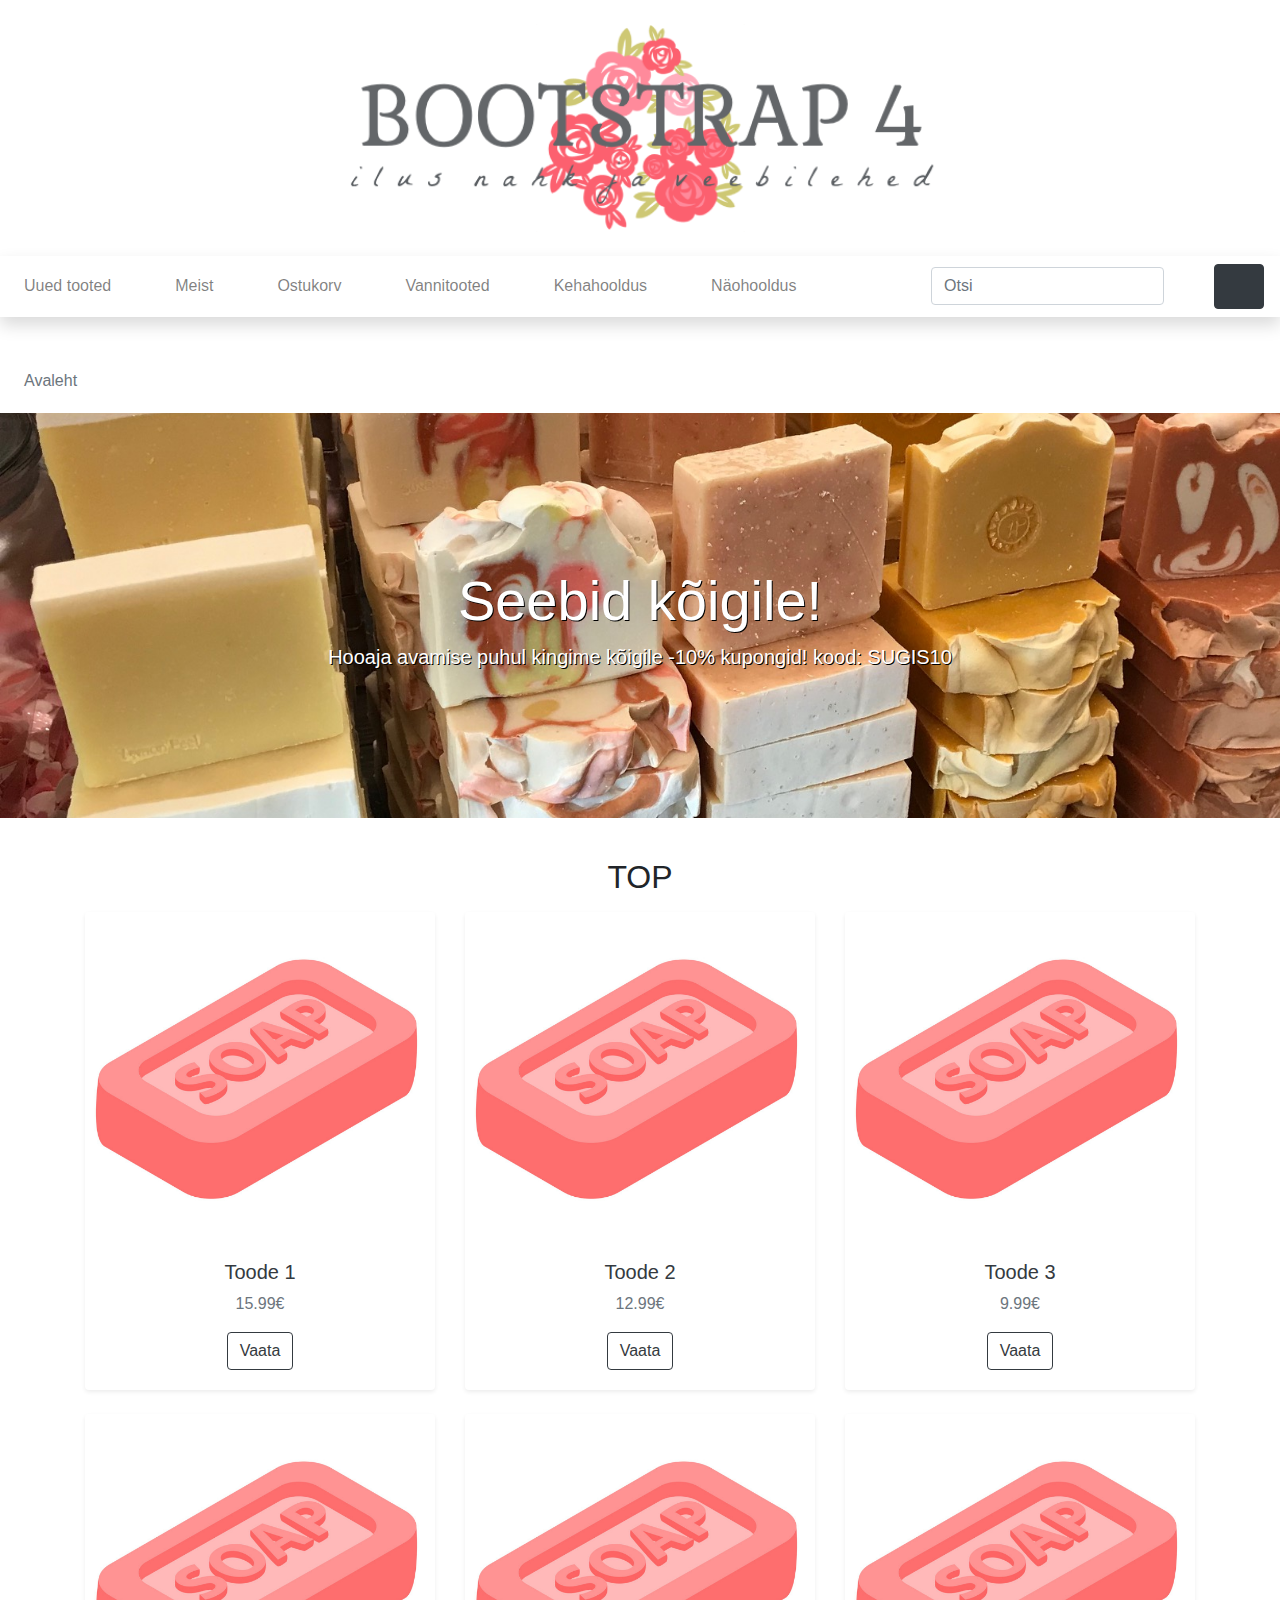
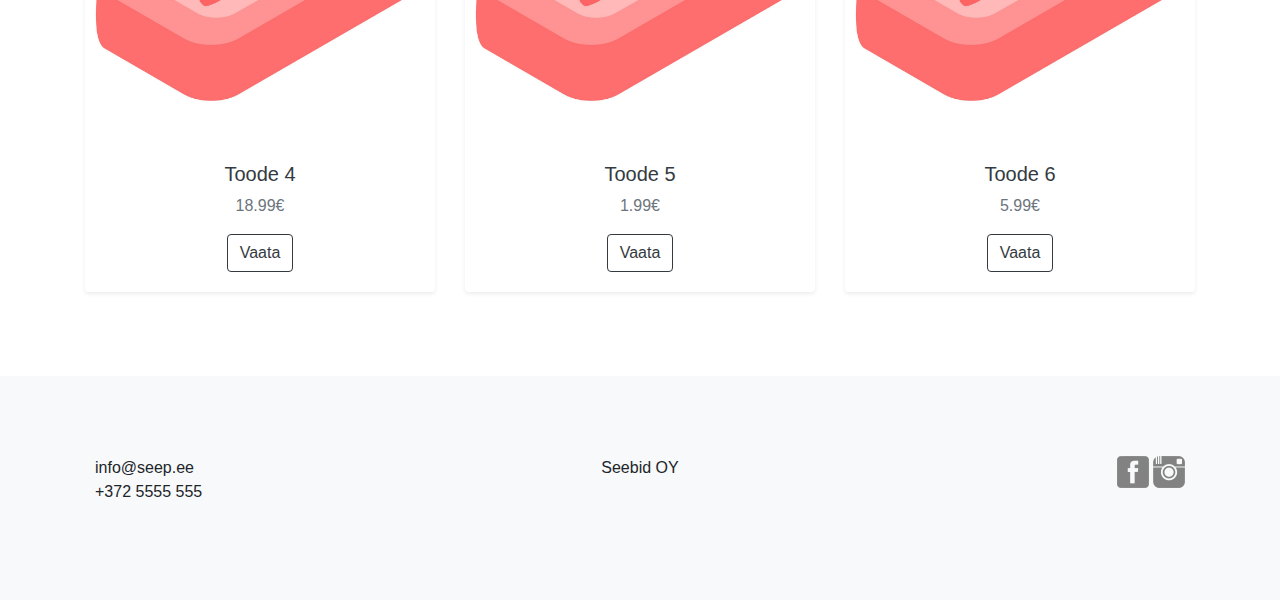
<file: index.html>
<!doctype html>
<html lang="ee">
    <head>
        <meta charset="utf-8">
        <meta http-equiv="X-UA-Compatible" content="IE=edge">
        <meta name="viewport" content="width=device-width, initial-scale=1, shrink-to-fit=no">
        <meta name="description" content=""> 
        <meta name="author" content="">
        <title>Avaleht</title>
        <!-- Bootstrap CSS -->
        <link rel="stylesheet" href="https://stackpath.bootstrapcdn.com/bootstrap/4.3.1/css/bootstrap.min.css" integrity="sha384-ggOyR0iXCbMQv3Xipma34MD+dH/1fQ784/j6cY/iJTQUOhcWr7x9JvoRxT2MZw1T" crossorigin="anonymous"> 
        <!-- minu CSS -->
        <link rel="stylesheet" href="custom.css">
    </head>
    <body>
        <!-- päis --->
        <header class="py-2">
            <div class="container-fluid">
                <div class="row">
                    <div class="col-lg-12 my-3 text-center"><a href="index.html"><img src="logo2.png" width="50%"></a></div>              
                </div>          
            </div>
        </header>
        <!-- navigatsioon -->
        <nav class="navbar navbar-expand-lg navbar-light bg-white shadow">
            <button class="navbar-toggler" type="button" data-toggle="collapse" data-target="#navbarNavDropdown" aria-controls="navbarNavDropdown" aria-expanded="false" aria-label="Toggle navigation">
                <span class="navbar-toggler-icon"></span>
            </button>
            <div class="collapse navbar-collapse" id="navbarNavDropdown">
                <ul class="navbar-nav mr-auto">
                    <li class="nav-item"><a class="nav-link" href="#">Uued tooted</a></li>
                    <li class="nav-item"><a class="nav-link" href="about.html">Meist</a></li>
                    <li class="nav-item"><a class="nav-link" href="cart.html">Ostukorv</a></li>
                    <li class="nav-item dropdown">
                        <a class="nav-link" href="#" id="navbarDropdownMenuLink" data-toggle="dropdown" aria-haspopup="true" aria-expanded="false">Vannitooted</a> 
                        <div class="dropdown-menu" aria-labelledby="navbarDropdownMenuLink"> 
                            <a class="dropdown-item" href="#">Vannisoolad</a> 
                            <a class="dropdown-item" href="#">Vannipiimad</a> 
                            <a class="dropdown-item" href="#">Vannipommid</a>
                            <a class="dropdown-item" href="list.html">Seebid ja du&scaron;igeelid</a>
                        </div> 
                    </li> 
                    <li class="nav-item dropdown"> 
                        <a class="nav-link" href="#" id="navbarDropdownMenuLink" data-toggle="dropdown" aria-haspopup="true" aria-expanded="false">Kehahooldus</a> 
                        <div class="dropdown-menu" aria-labelledby="navbarDropdownMenuLink"> 
                            <a class="dropdown-item" href="#">Kehakreemid</a> 
                            <a class="dropdown-item" href="#">Keha&otilde;lid</a> 
                            <a class="dropdown-item" href="#">Kehakoorijad</a> 
                            <a class="dropdown-item" href="#">Deodorandid</a> 
                            <a class="dropdown-item" href="#">K&auml;te ja jalgade hooldus</a>  
                        </div> 
                    </li> 
                    <li class="nav-item dropdown"> 
                        <a class="nav-link" href="#" id="navbarDropdownMenuLink" data-toggle="dropdown" aria-haspopup="true" aria-expanded="false">N&auml;ohooldus</a> 
                        <div class="dropdown-menu" aria-labelledby="navbarDropdownMenuLink"> 
                            <a class="dropdown-item" href="#">Puhastus ja toniseerimine</a> 
                            <a class="dropdown-item" href="#">Niisutus ja toitmine</a> 
                            <a class="dropdown-item" href="#">Koorijad ja maskid</a> 
                        </div> 
                    </li> 
                </ul>
                <!-- search -->
                <form class="form-inline my-2 my-lg-0">
                    <input class="form-control mr-sm-2" type="search" placeholder="Otsi" aria-label="Search">
                    <button class="btn btn-outline-white my-2 my-sm-0" type="submit"><svg class="lnr lnr-magnifier"><use xlink:href="#lnr-magnifier"></use></svg></button>
                </form>
            </div>
            <!-- cart -->
            <!--
            <svg class="lnr mt-auto mr-3 my-3 lnr-cart"><use xlink:href="#lnr-cart"></use></svg>
            -->
            <button class="btn btn-dark my-2 my-sm-0" type="submit"><svg class="lnr lnr-cart"><use xlink:href="#lnr-cart"></use></svg></button>
        </nav> 
        <!-- breadcrumb -->
        <section>
            <nav aria-label="breadcrumb">
                <ol class="breadcrumb bg-white my-2 ml-2">
                    <!-- это иконка с домиком, но у меня не получилось её выровнять нормально
                    <li class="breadcrumb-item active" aria-current="page"><button class="btn btn-link btn-lg my-2 my-sm-0" type="submit"><svg class="lnr lnr-home"><use xlink:href="#lnr-home"></use></svg></button></li>
                    -->
                    <li class="breadcrumb-item active" aria-current="page">Avaleht</li>
                </ol>
            </nav>  
        </section>
        <!-- jumbotron --->
        <div class="jumbotron jumbotron-fluid" style="background-image: url('seep.jpg');">
            <div class="container">
                <h1 class="display-4">Seebid kõigile!</h1>
                <p class="lead">Hooaja avamise puhul kingime kõigile <b>-10%</b> kupongid! kood: <b>SUGIS10</b></p>
            </div>
        </div>
        <!-- tooted --->
        <section>
            <div class="container">
                <h2 class="h mb-3">TOP</h2>
                <div class="row"> 
                    <div class="col-md-4 mb-4"> 
                        <div class="card shadow-sm border-0 h-100 text-center"><a href="#"><img src="soap.png" alt="" class="card-img-top"></a> 
                            <div class="card-body"> 
                                <h5> <a href="#" class="text-dark">Toode 1</a></h5>
                                <p class="text-muted card-text"> 15.99&#8364;</p> 
                                <a role="button" href="#" class="btn btn-outline-dark">Vaata</a>
                            </div> 
                        </div> 
                    </div> 
                    <div class="col-md-4 mb-4"> 
                        <div class="card shadow-sm border-0 h-100 text-center"><a href="#"><img src="soap.png" alt="" class="card-img-top"></a> 
                            <div class="card-body"> 
                                <h5> <a href="#" class="text-dark">Toode 2</a></h5>
                                <p class="text-muted card-text"> 12.99&#8364;</p> 
                                <a role="button" href="#" class="btn btn-outline-dark">Vaata</a>
                            </div> 
                        </div> 
                    </div> 
                    <div class="col-md-4 mb-4"> 
                        <div class="card shadow-sm border-0 h-100 text-center"><a href="#"><img src="soap.png" alt="" class="card-img-top"></a> 
                            <div class="card-body"> 
                                <h5> <a href="#" class="text-dark">Toode 3</a></h5>
                                <p class="text-muted card-text"> 9.99&#8364;</p> 
                                <a role="button" href="#" class="btn btn-outline-dark">Vaata</a>
                            </div> 
                        </div> 
                    </div> 
                    <div class="col-md-4 mb-4"> 
                        <div class="card shadow-sm border-0 h-100 text-center"><a href="#"><img src="soap.png" alt="" class="card-img-top"></a> 
                            <div class="card-body"> 
                                <h5> <a href="#" class="text-dark">Toode 4</a></h5>
                                <p class="text-muted card-text"> 18.99&#8364;</p> 
                                <a role="button" href="#" class="btn btn-outline-dark">Vaata</a>
                            </div> 
                        </div> 
                    </div> 
                    <div class="col-md-4 mb-4"> 
                        <div class="card shadow-sm border-0 h-100 text-center"><a href="#"><img src="soap.png" alt="" class="card-img-top"></a> 
                            <div class="card-body"> 
                                <h5> <a href="#" class="text-dark">Toode 5</a></h5>
                                <p class="text-muted card-text"> 1.99&#8364;</p> 
                                <a role="button" href="#" class="btn btn-outline-dark">Vaata</a>
                            </div> 
                        </div> 
                    </div>
                    <div class="col-md-4 mb-4"> 
                        <div class="card shadow-sm border-0 h-100 text-center"><a href="#"><img src="soap.png" alt="" class="card-img-top"></a> 
                            <div class="card-body"> 
                                <h5> <a href="#" class="text-dark">Toode 6</a></h5>
                                <p class="text-muted card-text"> 5.99&#8364;</p> 
                                <a role="button" href="#" class="btn btn-outline-dark">Vaata</a>
                            </div> 
                        </div> 
                    </div> 
                </div>
            </div>
        </section>   
        <!-- jalus --->
        <footer class="bg-light">
            <div class="container-fluid">
                <div class="row">
                    <div class="col-lg-4"><p>info@seep.ee<br>+372 5555 555</p></div>
                    <div class="col-lg-4 text-center"><p>Seebid OY</p></div>
                    <div class="col-lg-4 text-right">
                        <a href="#"><img src="fb.png"></a>
                        <a href="#"><img src="ig.png"></a>
                    </div>
                </div>
            </div>
        </footer>       
        <!-- jQuery, Popper.js, Bootstrap JS -->
        <script src="https://code.jquery.com/jquery-3.3.1.slim.min.js" integrity="sha384-q8i/X+965DzO0rT7abK41JStQIAqVgRVzpbzo5smXKp4YfRvH+8abtTE1Pi6jizo" crossorigin="anonymous"></script>
        <script src="https://cdnjs.cloudflare.com/ajax/libs/popper.js/1.14.7/umd/popper.min.js" integrity="sha384-UO2eT0CpHqdSJQ6hJty5KVphtPhzWj9WO1clHTMGa3JDZwrnQq4sF86dIHNDz0W1" crossorigin="anonymous"></script>
        <script src="https://stackpath.bootstrapcdn.com/bootstrap/4.3.1/js/bootstrap.min.js" integrity="sha384-JjSmVgyd0p3pXB1rRibZUAYoIIy6OrQ6VrjIEaFf/nJGzIxFDsf4x0xIM+B07jRM" crossorigin="anonymous"></script>
        <script src="https://cdn.linearicons.com/free/1.0.0/svgembedder.min.js"></script>
  </body>
</html>
</file>
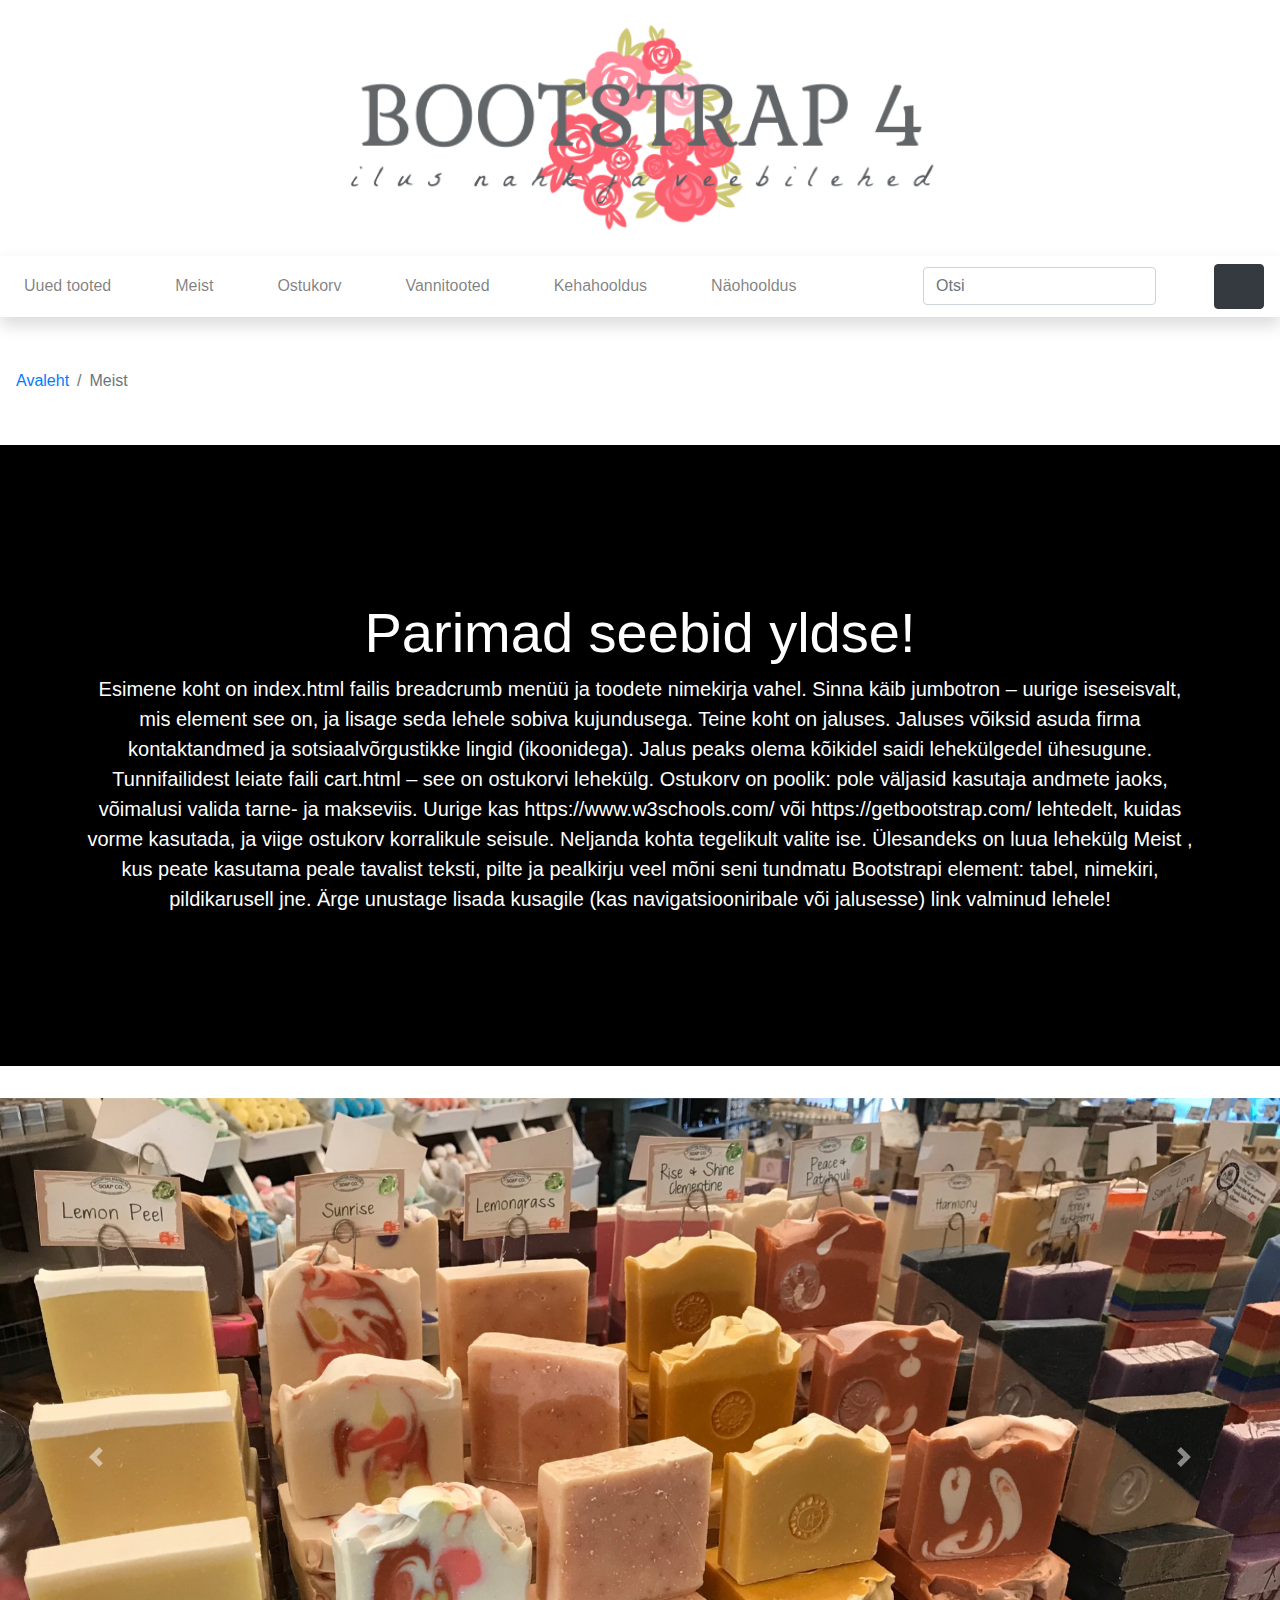
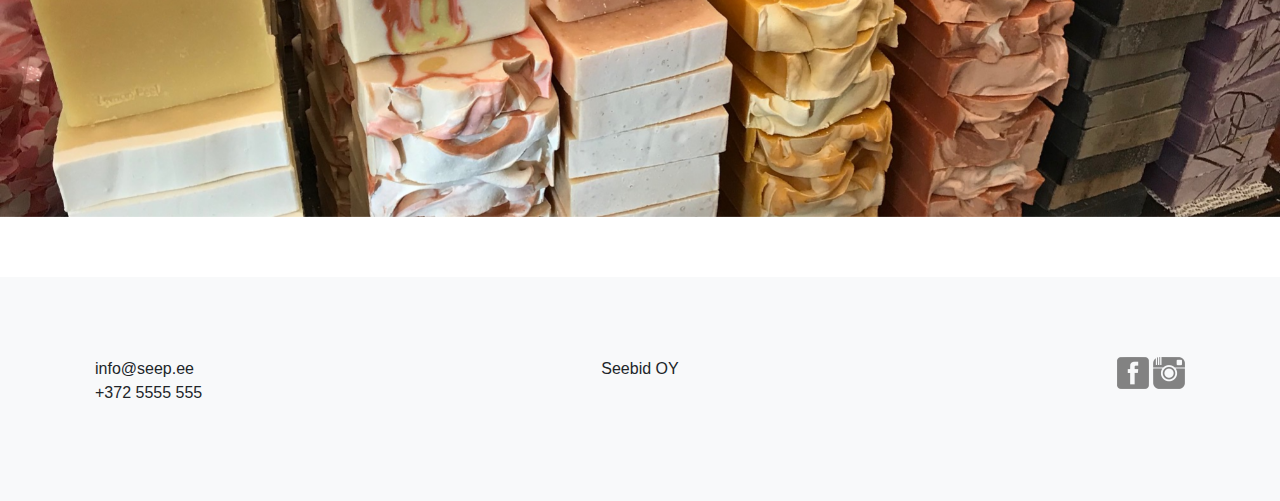
<file: about.html>
<!doctype html>
<html lang="ee">
    <head>
        <meta charset="utf-8">
        <meta http-equiv="X-UA-Compatible" content="IE=edge">
        <meta name="viewport" content="width=device-width, initial-scale=1, shrink-to-fit=no">
        <meta name="description" content=""> 
        <meta name="author" content="">
        <title>Meist</title>
        <!-- Bootstrap CSS -->
        <link rel="stylesheet" href="https://stackpath.bootstrapcdn.com/bootstrap/4.3.1/css/bootstrap.min.css" integrity="sha384-ggOyR0iXCbMQv3Xipma34MD+dH/1fQ784/j6cY/iJTQUOhcWr7x9JvoRxT2MZw1T" crossorigin="anonymous"> 
        <!-- minu CSS -->
        <link rel="stylesheet" href="custom.css">
    </head>
    <body>
        <!-- päis -->
        <header class="py-2">
            <div class="container-fluid">
                <div class="row">
                    <div class="col-lg-12 my-3 text-center"><img src="logo2.png" width="50%"></div>              
                </div>          
            </div>
        </header>
        <!-- navigatsioon -->
        <nav class="navbar navbar-expand-lg navbar-light bg-white shadow">
            <button class="navbar-toggler" type="button" data-toggle="collapse" data-target="#navbarNavDropdown" aria-controls="navbarNavDropdown" aria-expanded="false" aria-label="Toggle navigation">
                <span class="navbar-toggler-icon"></span>
            </button>
            <div class="collapse navbar-collapse" id="navbarNavDropdown">
                <ul class="navbar-nav mr-auto">
                    <li class="nav-item"><a class="nav-link" href="#">Uued tooted</a></li>
                    <li class="nav-item"><a class="nav-link" href="about.html">Meist</a></li>
                    <li class="nav-item"><a class="nav-link" href="cart.html">Ostukorv</a></li>
                    <li class="nav-item dropdown">
                        <a class="nav-link" href="#" id="navbarDropdownMenuLink" data-toggle="dropdown" aria-haspopup="true" aria-expanded="false">Vannitooted</a> 
                        <div class="dropdown-menu" aria-labelledby="navbarDropdownMenuLink"> 
                            <a class="dropdown-item" href="#">Vannisoolad</a> 
                            <a class="dropdown-item" href="#">Vannipiimad</a> 
                            <a class="dropdown-item" href="#">Vannipommid</a>
                            <a class="dropdown-item" href="list.html">Seebid ja du&scaron;igeelid</a>
                        </div> 
                    </li> 
                    <li class="nav-item dropdown"> 
                        <a class="nav-link" href="#" id="navbarDropdownMenuLink" data-toggle="dropdown" aria-haspopup="true" aria-expanded="false">Kehahooldus</a> 
                        <div class="dropdown-menu" aria-labelledby="navbarDropdownMenuLink"> 
                            <a class="dropdown-item" href="#">Kehakreemid</a> 
                            <a class="dropdown-item" href="#">Keha&otilde;lid</a> 
                            <a class="dropdown-item" href="#">Kehakoorijad</a> 
                            <a class="dropdown-item" href="#">Deodorandid</a> 
                            <a class="dropdown-item" href="#">K&auml;te ja jalgade hooldus</a>  
                        </div> 
                    </li> 
                    <li class="nav-item dropdown"> 
                        <a class="nav-link" href="#" id="navbarDropdownMenuLink" data-toggle="dropdown" aria-haspopup="true" aria-expanded="false">N&auml;ohooldus</a> 
                        <div class="dropdown-menu" aria-labelledby="navbarDropdownMenuLink"> 
                            <a class="dropdown-item" href="#">Puhastus ja toniseerimine</a> 
                            <a class="dropdown-item" href="#">Niisutus ja toitmine</a> 
                            <a class="dropdown-item" href="#">Koorijad ja maskid</a> 
                        </div> 
                    </li> 
                </ul>
                <!-- search -->
                <form class="form-inline m-2 my-lg-0">
                    <input class="form-control mr-sm-2" type="search" placeholder="Otsi" aria-label="Search">
                    <button class="btn btn-outline-white my-2 my-sm-0" type="submit"><svg class="lnr lnr-magnifier"><use xlink:href="#lnr-magnifier"></use></svg></button>
                </form>
            </div>
            <!-- cart -->
            <a href="cart.html"><button class="btn btn-dark my-2 my-sm-0" type="submit"><svg class="lnr lnr-cart"><use xlink:href="#lnr-cart"></use></svg></button></a>
        </nav> 
        <section>
            <!-- breadcrumb -->
            <nav aria-label="breadcrumb" >
                <ol class="breadcrumb bg-white my-2">
                    <li class="breadcrumb-item"><a href="index.html">Avaleht</a></li>
                    <li class="breadcrumb-item active">Meist</li>
                </ol>
            </nav>
        </section>
        <!-- meist -->
        <section>
            <div class="jumbotron jumbotron-fluid">
                <div class="container">
                    <h1 class="display-4">Parimad seebid yldse!</h1>
                    <p class="lead">Esimene koht on index.html failis breadcrumb menüü ja toodete nimekirja vahel. Sinna käib jumbotron – uurige iseseisvalt, mis element see on, ja lisage seda lehele sobiva kujundusega.
Teine koht on jaluses. Jaluses võiksid asuda firma kontaktandmed ja sotsiaalvõrgustikke lingid (ikoonidega). Jalus peaks olema kõikidel saidi lehekülgedel ühesugune.
Tunnifailidest leiate faili cart.html – see on ostukorvi lehekülg. Ostukorv on poolik: pole väljasid kasutaja andmete jaoks, võimalusi valida tarne- ja makseviis. Uurige kas https://www.w3schools.com/ või https://getbootstrap.com/ lehtedelt, kuidas vorme kasutada, ja viige ostukorv korralikule seisule.
Neljanda kohta tegelikult valite ise. Ülesandeks on luua lehekülg Meist , kus peate kasutama peale tavalist teksti, pilte ja pealkirju veel mõni seni tundmatu Bootstrapi element: tabel, nimekiri, pildikarusell jne. Ärge unustage lisada kusagile (kas navigatsiooniribale või jalusesse) link valminud lehele! </p><br><br><br>
                </div>
            </div>
            <div id="carouselExampleControls" class="carousel slide" data-ride="carousel">
                <div class="carousel-inner">
                    <div class="carousel-item active">
                        <img class="d-block w-100" src="seep.jpg" alt="First slide">
                    </div>
                    <div class="carousel-item">
                        <img class="d-block w-100" src="seep2.jpg" alt="Second slide">
                    </div>
                </div>
                <a class="carousel-control-prev" href="#carouselExampleControls" role="button" data-slide="prev">
                    <span class="carousel-control-prev-icon" aria-hidden="true"></span>
                    <span class="sr-only">Previous</span>
                </a>
                <a class="carousel-control-next" href="#carouselExampleControls" role="button" data-slide="next">
                    <span class="carousel-control-next-icon" aria-hidden="true"></span>
                    <span class="sr-only">Next</span>
                </a>
            </div>
        </section>
        <!-- jalus -->
        <footer class="bg-light">
            <div class="container-fluid">
                <div class="row">
                    <div class="col-lg-4"><p>info@seep.ee<br>+372 5555 555</p></div>
                    <div class="col-lg-4 text-center"><p>Seebid OY</p></div>
                    <div class="col-lg-4 text-right">
                        <a href="#"><img src="fb.png"></a>
                        <a href="#"><img src="ig.png"></a>
                    </div>
                </div>
            </div>
        </footer>     
        <!-- jQuery, Popper.js, Bootstrap JS -->
        <script src="https://code.jquery.com/jquery-3.3.1.slim.min.js" integrity="sha384-q8i/X+965DzO0rT7abK41JStQIAqVgRVzpbzo5smXKp4YfRvH+8abtTE1Pi6jizo" crossorigin="anonymous"></script>
        <script src="https://cdnjs.cloudflare.com/ajax/libs/popper.js/1.14.7/umd/popper.min.js" integrity="sha384-UO2eT0CpHqdSJQ6hJty5KVphtPhzWj9WO1clHTMGa3JDZwrnQq4sF86dIHNDz0W1" crossorigin="anonymous"></script>
        <script src="https://stackpath.bootstrapcdn.com/bootstrap/4.3.1/js/bootstrap.min.js" integrity="sha384-JjSmVgyd0p3pXB1rRibZUAYoIIy6OrQ6VrjIEaFf/nJGzIxFDsf4x0xIM+B07jRM" crossorigin="anonymous"></script>
        <script src="https://cdn.linearicons.com/free/1.0.0/svgembedder.min.js"></script>
    </body>
</html>
</file>
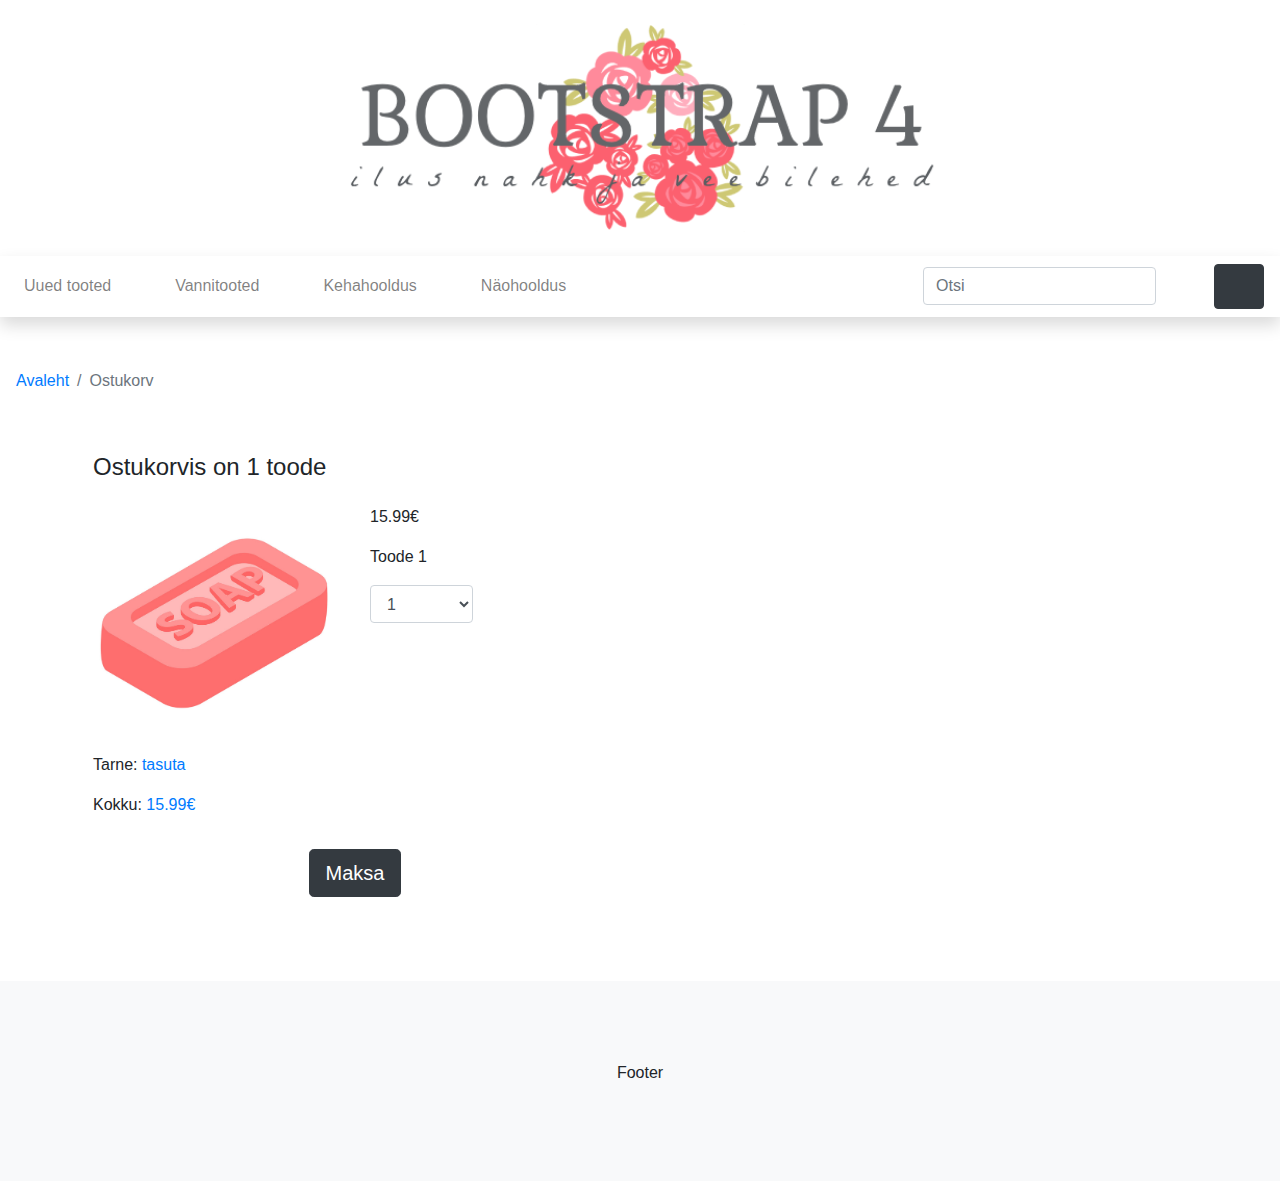
<file: cart.html>
<!doctype html>
<html lang="ee">
    <head>
        <meta charset="utf-8">
        <meta http-equiv="X-UA-Compatible" content="IE=edge">
        <meta name="viewport" content="width=device-width, initial-scale=1, shrink-to-fit=no">
        <meta name="description" content=""> 
        <meta name="author" content="">
        <title>Ostukorv</title>
        <!-- Bootstrap CSS -->
        <link rel="stylesheet" href="https://stackpath.bootstrapcdn.com/bootstrap/4.3.1/css/bootstrap.min.css" integrity="sha384-ggOyR0iXCbMQv3Xipma34MD+dH/1fQ784/j6cY/iJTQUOhcWr7x9JvoRxT2MZw1T" crossorigin="anonymous"> 
        <!-- minu CSS -->
        <link rel="stylesheet" href="custom.css">
    </head>
    <body>
        <!-- päis -->
        <header class="py-2">
            <div class="container-fluid">
                <div class="row">
                    <div class="col-lg-12 my-3 text-center"><img src="logo2.png" width="50%"></div>              
                </div>          
            </div>
        </header>
        <!-- navigatsioon -->
        <nav class="navbar navbar-expand-lg navbar-light bg-white shadow">
            <button class="navbar-toggler" type="button" data-toggle="collapse" data-target="#navbarNavDropdown" aria-controls="navbarNavDropdown" aria-expanded="false" aria-label="Toggle navigation">
                <span class="navbar-toggler-icon"></span>
            </button>
            <div class="collapse navbar-collapse" id="navbarNavDropdown">
                <ul class="navbar-nav mr-auto">
                    <li class="nav-item"><a class="nav-link" href="#">Uued tooted</a></li>
                    <li class="nav-item dropdown">
                        <a class="nav-link" href="#" id="navbarDropdownMenuLink" data-toggle="dropdown" aria-haspopup="true" aria-expanded="false">Vannitooted</a> 
                        <div class="dropdown-menu" aria-labelledby="navbarDropdownMenuLink"> 
                            <a class="dropdown-item" href="#">Vannisoolad</a> 
                            <a class="dropdown-item" href="#">Vannipiimad</a> 
                            <a class="dropdown-item" href="#">Vannipommid</a>
                            <a class="dropdown-item" href="list.html">Seebid ja du&scaron;igeelid</a>
                        </div> 
                    </li> 
                    <li class="nav-item dropdown"> 
                        <a class="nav-link" href="#" id="navbarDropdownMenuLink" data-toggle="dropdown" aria-haspopup="true" aria-expanded="false">Kehahooldus</a> 
                        <div class="dropdown-menu" aria-labelledby="navbarDropdownMenuLink"> 
                            <a class="dropdown-item" href="#">Kehakreemid</a> 
                            <a class="dropdown-item" href="#">Keha&otilde;lid</a> 
                            <a class="dropdown-item" href="#">Kehakoorijad</a> 
                            <a class="dropdown-item" href="#">Deodorandid</a> 
                            <a class="dropdown-item" href="#">K&auml;te ja jalgade hooldus</a>  
                        </div> 
                    </li> 
                    <li class="nav-item dropdown"> 
                        <a class="nav-link" href="#" id="navbarDropdownMenuLink" data-toggle="dropdown" aria-haspopup="true" aria-expanded="false">N&auml;ohooldus</a> 
                        <div class="dropdown-menu" aria-labelledby="navbarDropdownMenuLink"> 
                            <a class="dropdown-item" href="#">Puhastus ja toniseerimine</a> 
                            <a class="dropdown-item" href="#">Niisutus ja toitmine</a> 
                            <a class="dropdown-item" href="#">Koorijad ja maskid</a> 
                        </div> 
                    </li> 
                </ul>
                <!-- search -->
                <form class="form-inline m-2 my-lg-0">
                    <input class="form-control mr-sm-2" type="search" placeholder="Otsi" aria-label="Search">
                    <button class="btn btn-outline-white my-2 my-sm-0" type="submit"><svg class="lnr lnr-magnifier"><use xlink:href="#lnr-magnifier"></use></svg></button>
                </form>
            </div>
            <!-- cart -->
            <a href="cart.html"><button class="btn btn-dark my-2 my-sm-0" type="submit"><svg class="lnr lnr-cart"><use xlink:href="#lnr-cart"></use></svg></button></a>
        </nav> 
        <section>
            <!-- breadcrumb -->
            <nav aria-label="breadcrumb" >
                <ol class="breadcrumb bg-white my-2">
                    <li class="breadcrumb-item"><a href="index.html">Avaleht</a></li>
                    <li class="breadcrumb-item active">Ostukorv</li>
                </ol>
            </nav>
        </section>
        <!-- ostukorv -->
        <section>
            <div class="container">
                <div class="row">
                    <div class="col-lg-6 d-flex align-items-start flex-column">
                        <div class="mb-auto p-2"><h4>Ostukorvis on 1 toode</h4></div>    
                        <div class="mb-auto p-2 row">
                            <div class="col-lg-6">
                                <img src="soap.png" width="100%">
                            </div>
                            <div class="col-lg-6">
                                <p>15.99&#8364;</p>
                                <p>Toode 1</p>
                                    <select class="form-control col-lg-5 form-sm" id="kogus">
                                        <option>0</option>
                                        <option selected="selected">1</option>
                                        <option>2</option>
                                        <option>3</option>
                                    </select>
                                <br/>
                            </div>            
                        </div>
                        <div class="p-2">
                            <p>Tarne: <span class="text-primary">tasuta</span></p>
                            <p>Kokku: <span class="text-primary">15.99&#8364;</span></p>
                        </div>
                        <div class="p-2 mx-auto">
                            <a href="kinnitus.html" class="btn btn-dark btn-lg mb-3">Maksa</a>
                        </div>
                    </div>
                    <div class="col-lg-6">
                    <!-- TODO! --->
                    </div>           
                </div>   
            </div>
        </section>
        <!-- jalus -->
        <footer class="bg-light">
            <div class="container-fluid">
                <div class="row">
                    <!-- TODO! -->
                    <div class="col-lg-12 text-center"><p>Footer</p></div>
                </div>
            </div>
        </footer>       
        <!-- jQuery, Popper.js, Bootstrap JS -->
        <script src="https://code.jquery.com/jquery-3.3.1.slim.min.js" integrity="sha384-q8i/X+965DzO0rT7abK41JStQIAqVgRVzpbzo5smXKp4YfRvH+8abtTE1Pi6jizo" crossorigin="anonymous"></script>
        <script src="https://cdnjs.cloudflare.com/ajax/libs/popper.js/1.14.7/umd/popper.min.js" integrity="sha384-UO2eT0CpHqdSJQ6hJty5KVphtPhzWj9WO1clHTMGa3JDZwrnQq4sF86dIHNDz0W1" crossorigin="anonymous"></script>
        <script src="https://stackpath.bootstrapcdn.com/bootstrap/4.3.1/js/bootstrap.min.js" integrity="sha384-JjSmVgyd0p3pXB1rRibZUAYoIIy6OrQ6VrjIEaFf/nJGzIxFDsf4x0xIM+B07jRM" crossorigin="anonymous"></script>
        <script src="https://cdn.linearicons.com/free/1.0.0/svgembedder.min.js"></script>
    </body>
</html>
</file>
<file: custom.css>
.lnr {
    display: inline-block;
    fill: currentColor;
    width: 1em;
    height: 1em;
    vertical-align: -0.05em;
    stroke-width: 2;
}

.lnr-cart {
    width: 1.5em;
    height: 1.5em;
}

.lnr-magnifier {
    color: #000000;   
}

.navbar-nav li {
    margin-right: 3em;
}

section {
    margin-top: 40px;
}

.h {
    text-align: center;
}

.card-body {
    align-content: center;
}

footer {
    margin-top: 60px;
    padding: 5em;
}
.jumbotron {
    text-align: center;
    min-height: 45vh;
    color: white;
    text-shadow: 1px 1px black;
    background-size: cover;
    background-attachment: fixed;
    background-color: black;
}
.jumbotron h1 {
    margin-top: 10vh;
}
</file>
